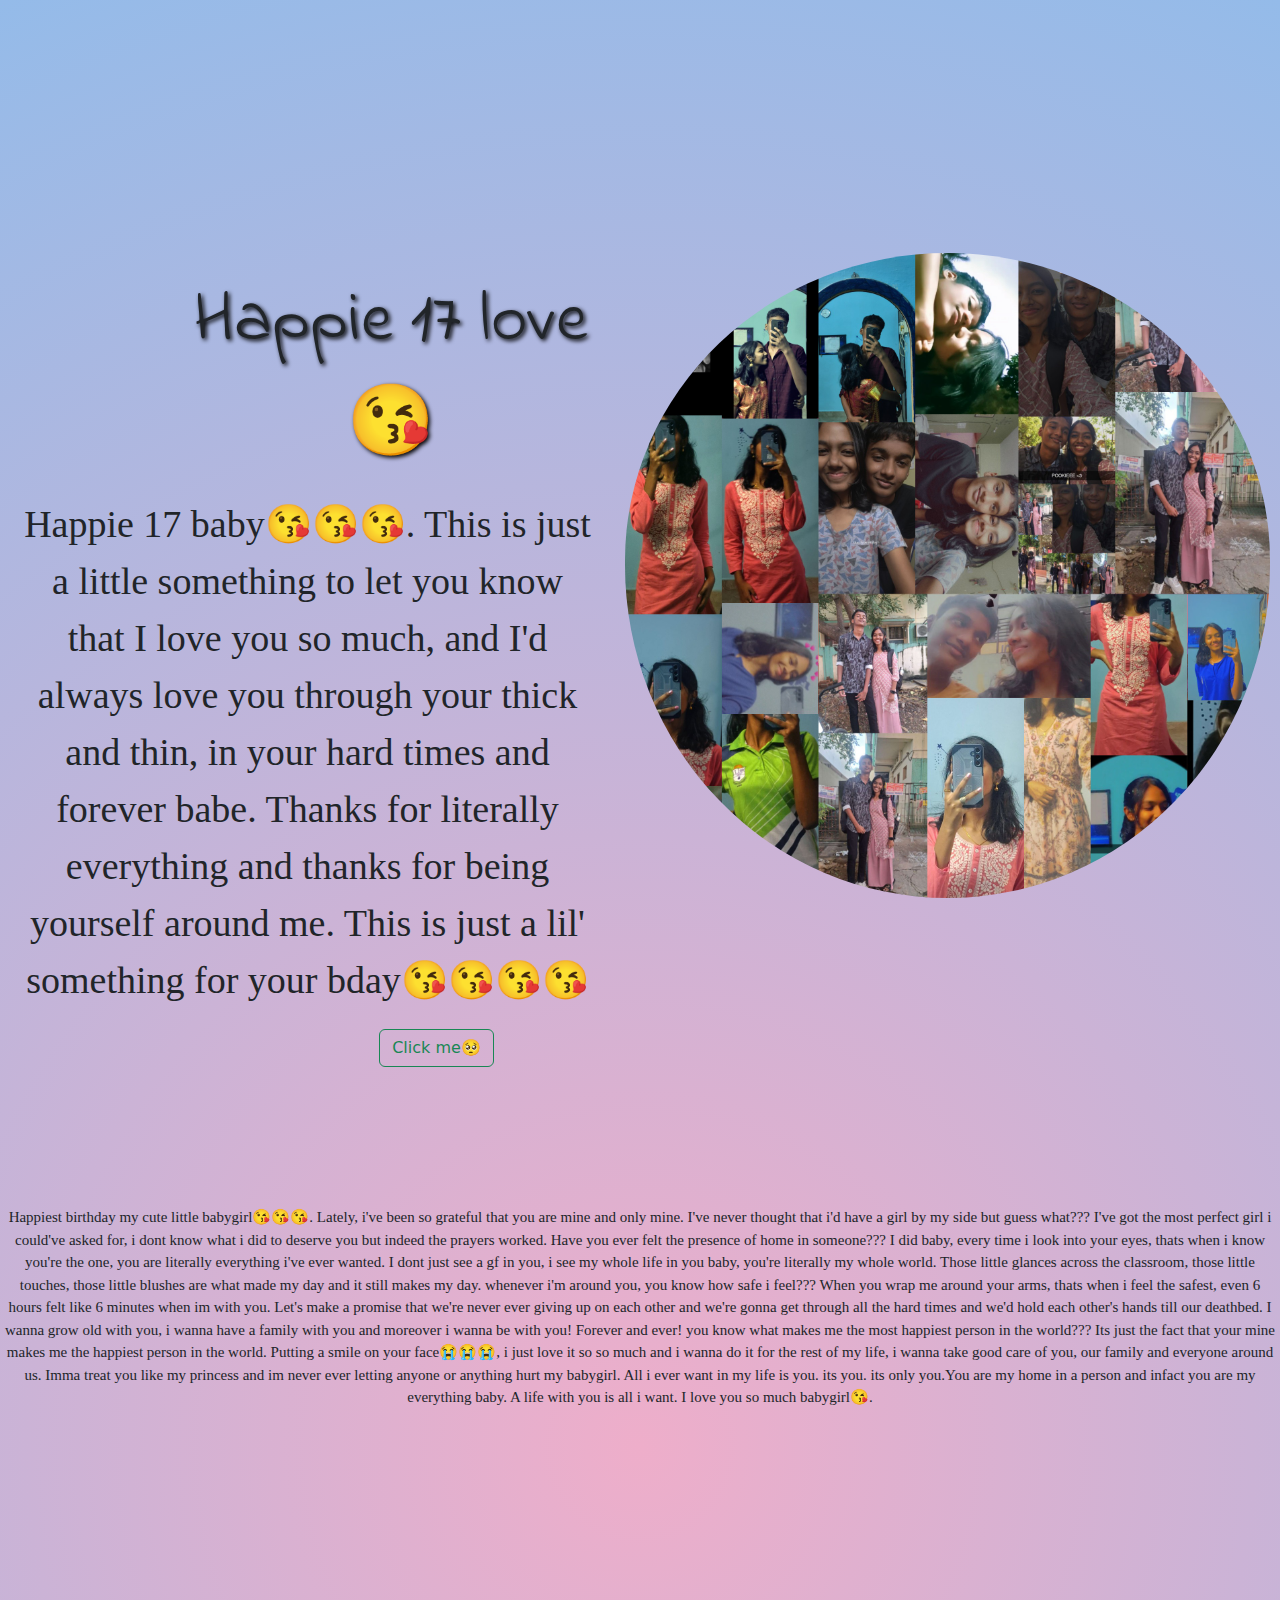
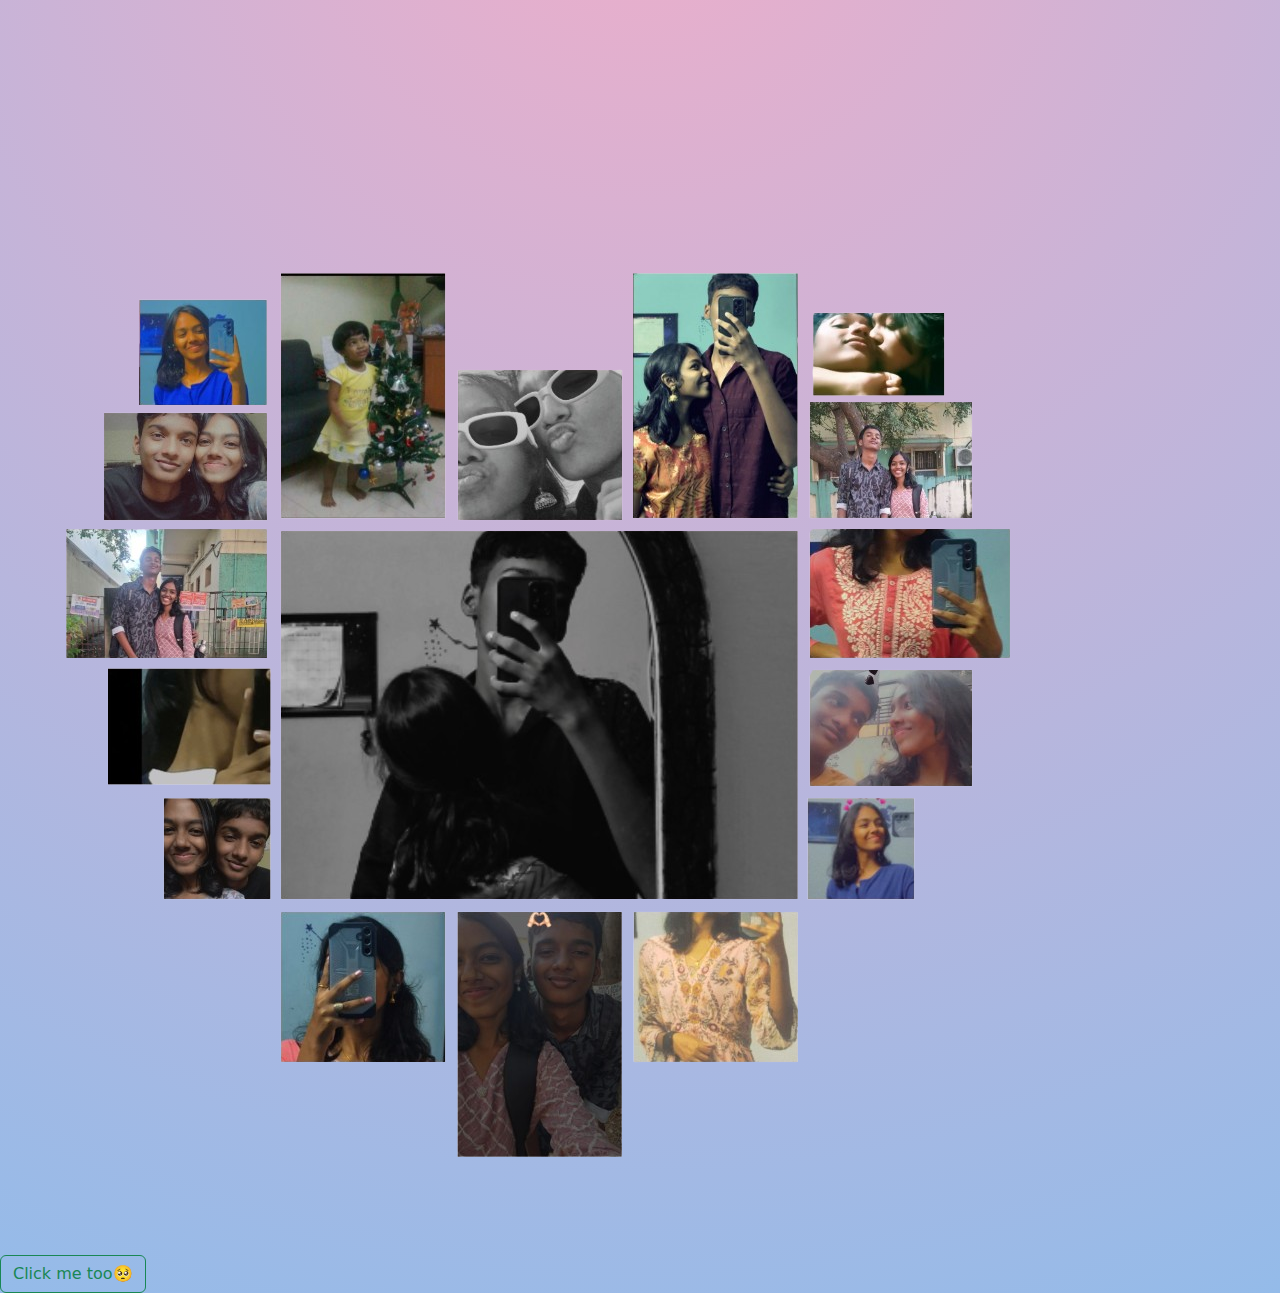
<file: index.html>
<html lang="en">
<head>
    <meta charset="UTF-8">
    <meta name="viewport" content="width=device-width, initial-scale=1.0">
    <link rel="stylesheet" href="style.css">
    <link href="https://fonts.googleapis.com/css2?family=Indie+Flower&display=swap" rel="stylesheet">
    <link href="https://cdn.jsdelivr.net/npm/bootstrap@5.3.3/dist/css/bootstrap.min.css" rel="stylesheet" integrity="sha384-QWTKZyjpPEjISv5WaRU9OFeRpok6YctnYmDr5pNlyT2bRjXh0JMhjY6hW+ALEwIH" crossorigin="anonymous">
    <title>My Love</title>
</head>

<body>
    <div class="hero">
        <div class="hero-text">
            <p class="hero-textw">Happie 17 love😘</p>
            <p class="hero-textp">
                Happie 17 baby😘😘😘. This is just a little something to let you know that I love you so much, and I'd always love you through your thick and thin, in your hard times and forever babe. Thanks for literally everything and thanks for being yourself around me. This is just a lil' something for your bday😘😘😘😘
            </p>
            <div class="but">
                <button id="scrollAndPlay" class="btn btn-outline-success">Click me🥺</button>
            </div>
        </div>

        <div class="hero-image">
            <img src="gandr-collage.jpg" alt="">
        </div>
    </div>

    
    <section id="thank-you">
        <p class="tq">Happiest birthday my cute little babygirl😘😘😘. Lately, i've been so grateful that you are mine and only mine. I've never thought that i'd have a girl by my side but guess what??? I've got the most perfect girl i could've asked for, i dont know what i did to deserve you but indeed the prayers worked. Have you ever felt the presence of home in someone??? I did baby, every time i look into your eyes, thats when i know you're the one, you are literally everything i've ever wanted. I dont just see a gf in you, i see my whole life in you baby, you're literally my whole world. Those little glances across the classroom, those little touches, those little blushes are what made my day and it still makes my day. whenever i'm around you, you know how safe i feel??? When you wrap me around your arms, thats when i feel the safest, even 6 hours felt like 6 minutes when im with you. Let's make a promise that we're never ever giving up on each other and we're gonna get through all the hard times and we'd hold each other's hands till our deathbed. I wanna grow old with you, i wanna have a family with you and moreover i wanna be with you! Forever and ever! you know what makes me the most happiest person in the world??? Its just the fact that your mine makes me the happiest person in the world. Putting a smile on your face😭😭😭, i just love it so so much and i wanna do it for the rest of my life, i wanna take good care of you, our family and everyone around us. Imma treat you like my princess and im never ever letting anyone or anything hurt my babygirl. All i ever want in my life is you. its you. its only you.You are my home in a person and infact you are  my everything baby. A life with you is all i want. I love you so much babygirl😘.</p>    </section>

    <div class="heart">
        <img src="Heart-shaped_Valentine_s_Day-removebg.png" alt="">
    </div>
    <div class="new-but">
        <a href="photopage.html"><button id="new" class="btn btn-outline-success">Click me too🥺</button></a>
    </div>      
    
    <audio id="audio" src="yt1z.net - Until I Found You - Stephen Sanchez (AI Filtered Instrumental).mp3" preload="auto"></audio>

    <!-- JavaScript -->
    <script>
        // Add an event listener to the button
        document.getElementById("scrollAndPlay").addEventListener("click", function () {
            
            const audio = document.getElementById("audio");
            audio.play();

            // Scroll to the 'thank-you' section
            document.getElementById("thank-you").scrollIntoView({ behavior: "smooth" });
        });

        document.getElementById("name").addEventListener("click", function(){
            
        })
    </script>
</body>
</html>
</file>
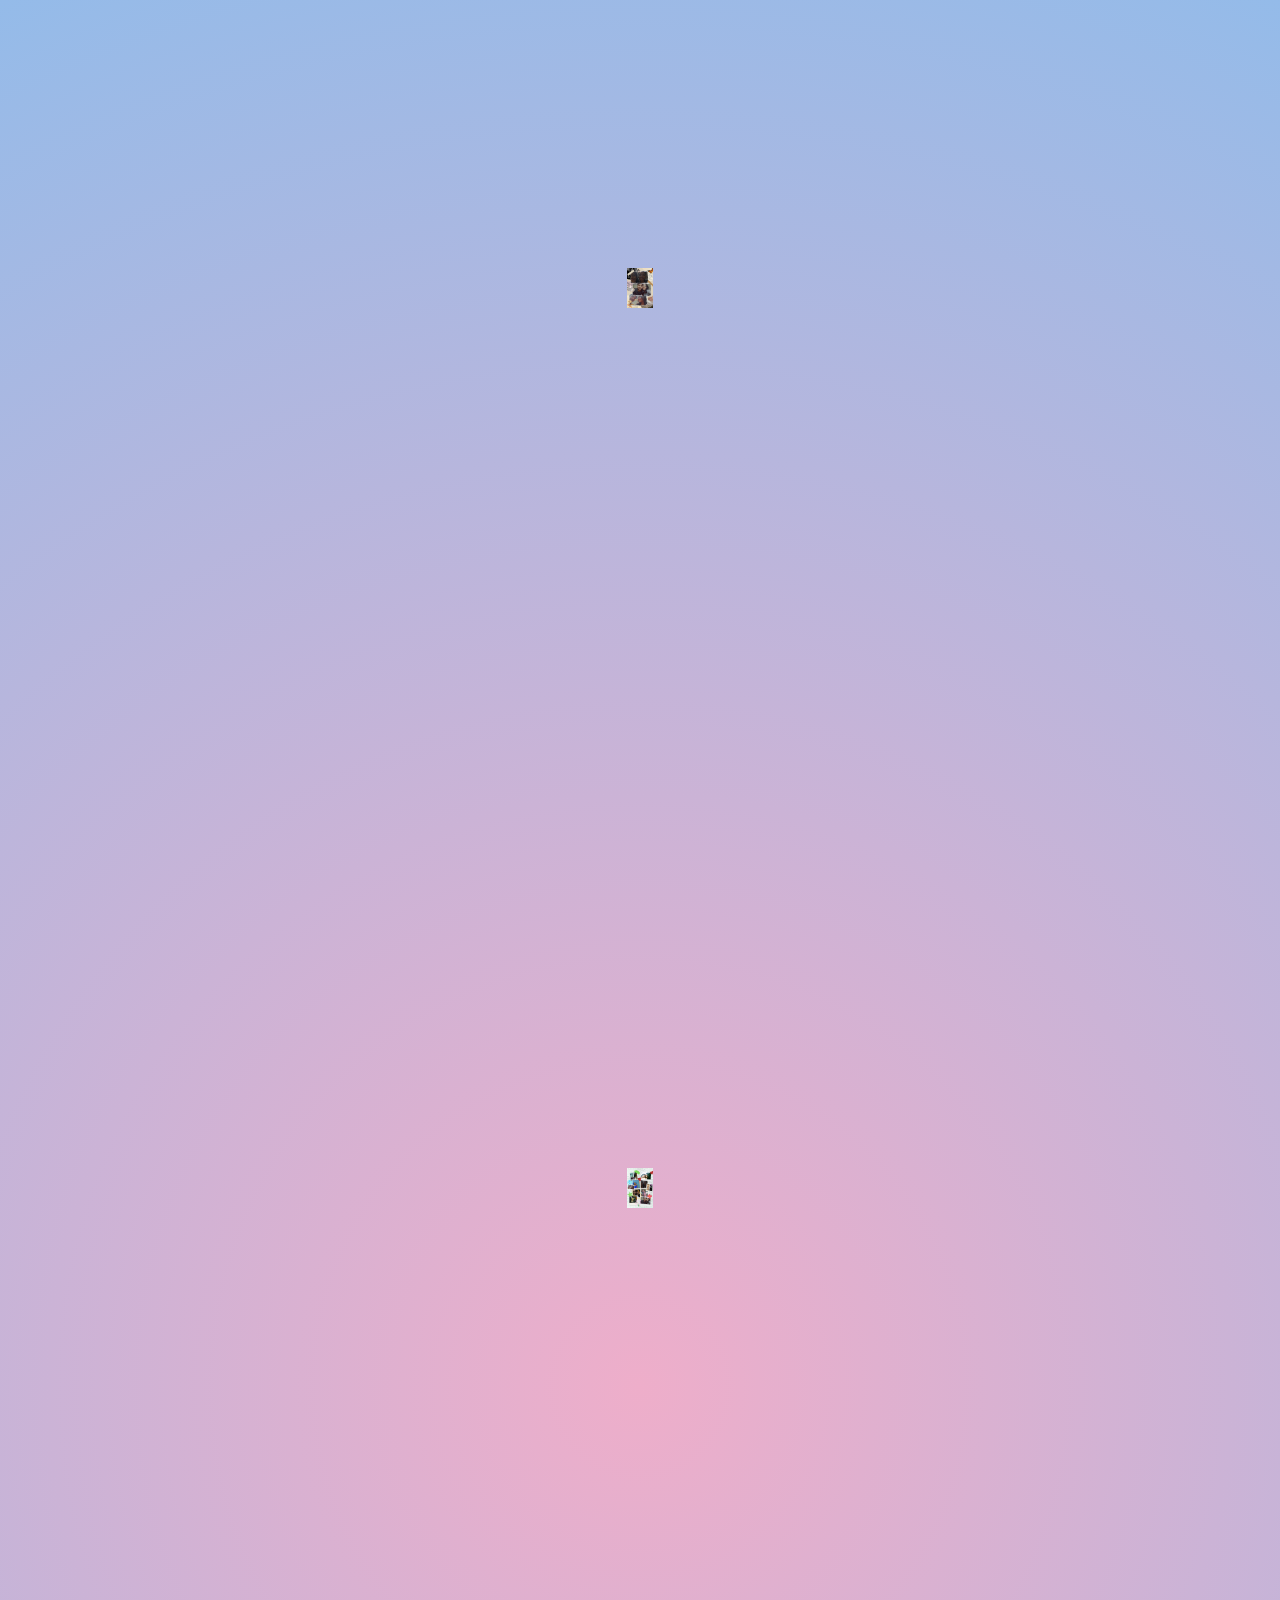
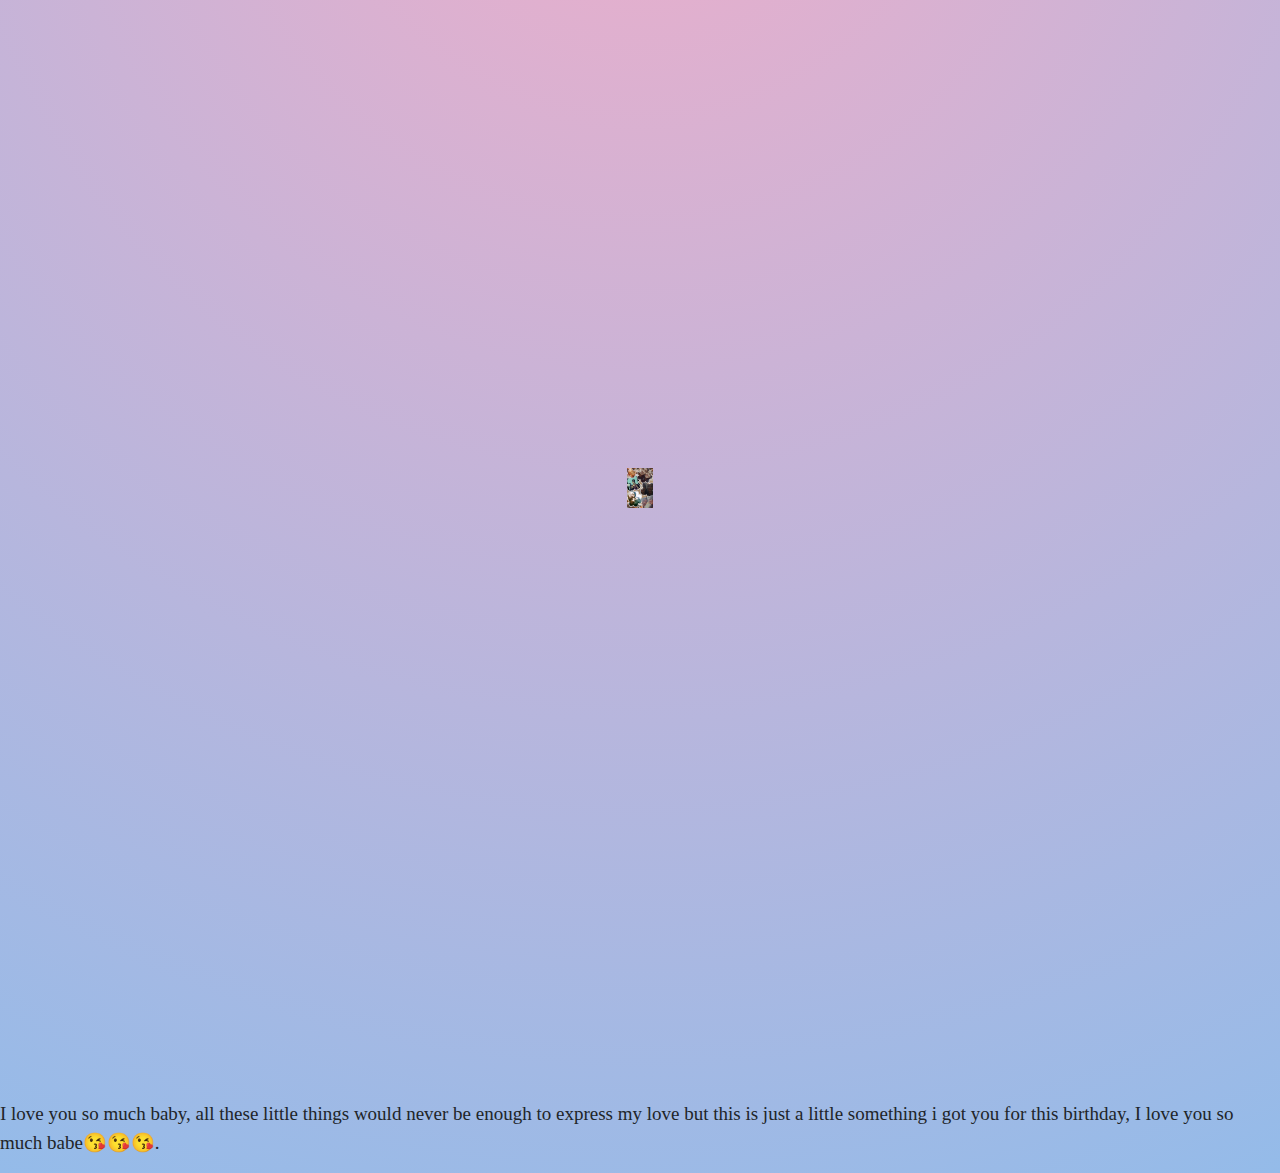
<file: photopage.html>
<html lang="en">
<head>
    <meta charset="UTF-8">
    <meta name="viewport" content="width=device-width, initial-scale=1.0">
    <link rel="stylesheet" href="style1.css">
    <link href="https://cdn.jsdelivr.net/npm/bootstrap@5.3.3/dist/css/bootstrap.min.css" rel="stylesheet" integrity="sha384-QWTKZyjpPEjISv5WaRU9OFeRpok6YctnYmDr5pNlyT2bRjXh0JMhjY6hW+ALEwIH" crossorigin="anonymous">
    <title>us</title>
</head>
<body>
    <div id="section1">
        <img src="images/Untitled design.png" alt="">
        <iframe src="https://www.youtube.com/embed/wfruqKxCq8U" frameborder="0" allowfullscreen></iframe>
    </div>
    <div id="section2">
        <img src="images/canva1.png" alt="">
        <iframe 
        src="https://www.youtube.com/embed/JpkGRCSC3vA" 
        frameborder="0" 
        allow="accelerometer; autoplay; clipboard-write; encrypted-media; gyroscope; picture-in-picture" 
        allowfullscreen>
    </iframe>
    </div>
    <div id="section3">
        <img src="images/canva2.png" alt="">
        <iframe  
        src="https://www.youtube.com/embed/ygeUnGo9E5A" 
        frameborder="0" 
        allow="accelerometer; autoplay; clipboard-write; encrypted-media; gyroscope; picture-in-picture" 
        allowfullscreen>
    </iframe>
    </div>
    <div class="text">
        <p>
            I love you so much baby, all these little things would never be enough to express my love but this is just a little something i got you for this birthday, I love you so much babe😘😘😘.
        </p>
    </div>
</body>
</html>
</file>
<file: style.css>
.hero-textw{
    font-size: 70px;
    font-family: 'Indie Flower', cursive;
    text-shadow: 2px 2px 4px #000000;
    text-decoration: none;
    padding-top: 250px;
    padding-left: 165px;
}

body{
    background: rgb(238,174,202);
    background: radial-gradient(circle, rgba(238,174,202,1) 0%, rgba(148,187,233,1) 100%);
    background-size: cover; 
    background-position: center;
    
}

.hero {
    display: flex;
    flex-wrap: wrap; /* Allows wrapping for smaller screens */
    justify-content: center;
    align-items: center;
    text-align: center;
}

.hero-image img{
    width: auto;; 
    height: 670; 
    display: block; 
    margin: 20px auto 0 auto; 
    border-radius: 10px;
    padding-left: 10px;
    padding-top: 25px;
    padding-right: 10px;
    border-radius: 500px;
    
   

}

.hero-text {
    padding: 20px;
    flex: 1 1 300px; /* Flexible basis, minimum width */
}


.hero-textp{
    font-size: 38px;
    font-family: cursive;
    
}

.but{
    /*  */
    border: none;
  color: white;
  padding: 15px 32px;
  text-align: center;
  text-decoration: none;
  display: inline-block;
  font-size: 16px;
  margin: 4px 2px;
  cursor: pointer;
  padding-left: 290;
  padding-top: 0;
  
}

.tq{
    font-size: 15px;
    font-family: cursive;
    padding-top: 100px;
    text-align: center;
    padding-bottom:350px;
    
    padding-left: 2px;
    padding-right: 2px;
}

@media (max-width: 500px) {
    .hero{
        padding-left: 0px;
        padding-right: 0px;
        width: 100%;
    }


    .hero-textw {
        padding-top: 0.5; 
        padding-left:14; 
        font-size: 40; 
        text-align: center;
    }

    .but{
        padding-left: 20px;
        padding-bottom: 0;
        width: auto;
        height: 10px;
    }

    .hero-textp{
        padding-left: 2px;
        padding-right: 2px;
        font-size: 14;
        padding-top: 0;
        padding-bottom: 0;
    }

    .hero-image img{
        width: auto;; 
        height: 290;
        border-radius: 10px;
        padding-left: 10px;
        padding-top: 0;
        border-radius: 500px;
    }

    .tq{
        padding-top: 80px;
        padding-bottom: 0;
        
    }

    #scrollAndPlay{
        padding: 2px;
        font-size: 12.5px;
        padding-bottom: 0;
        
    }

    .heart img{
        width: auto;
        height: 300;
    }

    .hero-image img{
        padding-top: 0;
        width: auto;
        
    }

    #new{
        padding: 2;
        font-size: 12px;
        align-items: center;
        text-align: center;
    }

    .new-but{
        align-items: center;
        display: flex;
        justify-content: center;
        padding-bottom: 65;
    }

    .heart{
        display: flex;
        align-items: center;
        justify-content: center;
    }
    #section1 img{
        width: 100vh;
        height: 10px;
    }
}
</file>
<file: style1.css>
body{
    background: rgb(238,174,202);
    background: radial-gradient(circle, rgba(238,174,202,1) 0%, rgba(148,187,233,1) 100%);
    background-size: cover; 
    background-position: center;
    
}

#section1 {
    display: flex; /* Enables flexbox */
    flex-direction: column; /* Stacks items vertically */
    align-items: center; /* Centers items horizontally */
    justify-content: center; /* Centers items vertically within the container */
    height: 100vh; /* Optional: Makes #section1 full viewport height */
    gap: 20px; /* Adds space between items */
}


#section1 img {
    max-width: 70%; 
    height: 50; 
    padding-top: 10;
}


#section1 iframe {
    width: 100%; 
    height: 315px; 
    border: none;
    padding-bottom: 20px;
}

#section2 {
    display: flex; /* Enables flexbox */
    flex-direction: column; /* Stacks items vertically */
    align-items: center; /* Centers items horizontally */
    justify-content: center; /* Centers items vertically within the container */
    height: 100vh; /* Optional: Makes #section1 full viewport height */
    gap: 20px; /* Adds space between items */
}


#section2 img {
    max-width: 70%; 
    height: 50; 
    padding-top: 10;
}


#section2 iframe {
    width: 100%; 
    height: 315px; 
    border: none;
    padding-bottom: 20px;
}

#section3 {
    display: flex; /* Enables flexbox */
    flex-direction: column; /* Stacks items vertically */
    align-items: center; /* Centers items horizontally */
    justify-content: center; /* Centers items vertically within the container */
    height: 100vh; /* Optional: Makes #section1 full viewport height */
    gap: 20px; /* Adds space between items */
}


#section3 img {
    max-width: 70%; 
    height: 50; 
    padding-top: 10;
}


#section3 iframe {
    width: 100%; 
    height: 315px; 
    border: none;
    padding-bottom: 20px;
}

.text p{
    font-family: cursive;
    font-size: 19px;

}


@media (max-width: 500px) {
    #section1 img {
        width: 90%; /* Makes image smaller for small screens */
        height: auto; /* Maintains aspect ratio */
    }

    #section1 iframe {
        width: 90%; /* Makes iframe smaller for small screens */
    }

    #section2 img {
        width: 90%; /* Makes image smaller for small screens */
        height: auto; /* Maintains aspect ratio */
    }

    #section2 iframe {
        width: 90%; /* Makes iframe smaller for small screens */
    }

    #section3 img {
        width: 90%; /* Makes image smaller for small screens */
        height: auto; /* Maintains aspect ratio */
    }

    #section3 iframe {
        width: 90%; /* Makes iframe smaller for small screens */
    }

    .text{
        border: 4px ;
        padding: 10px;
    }

}
</file>
